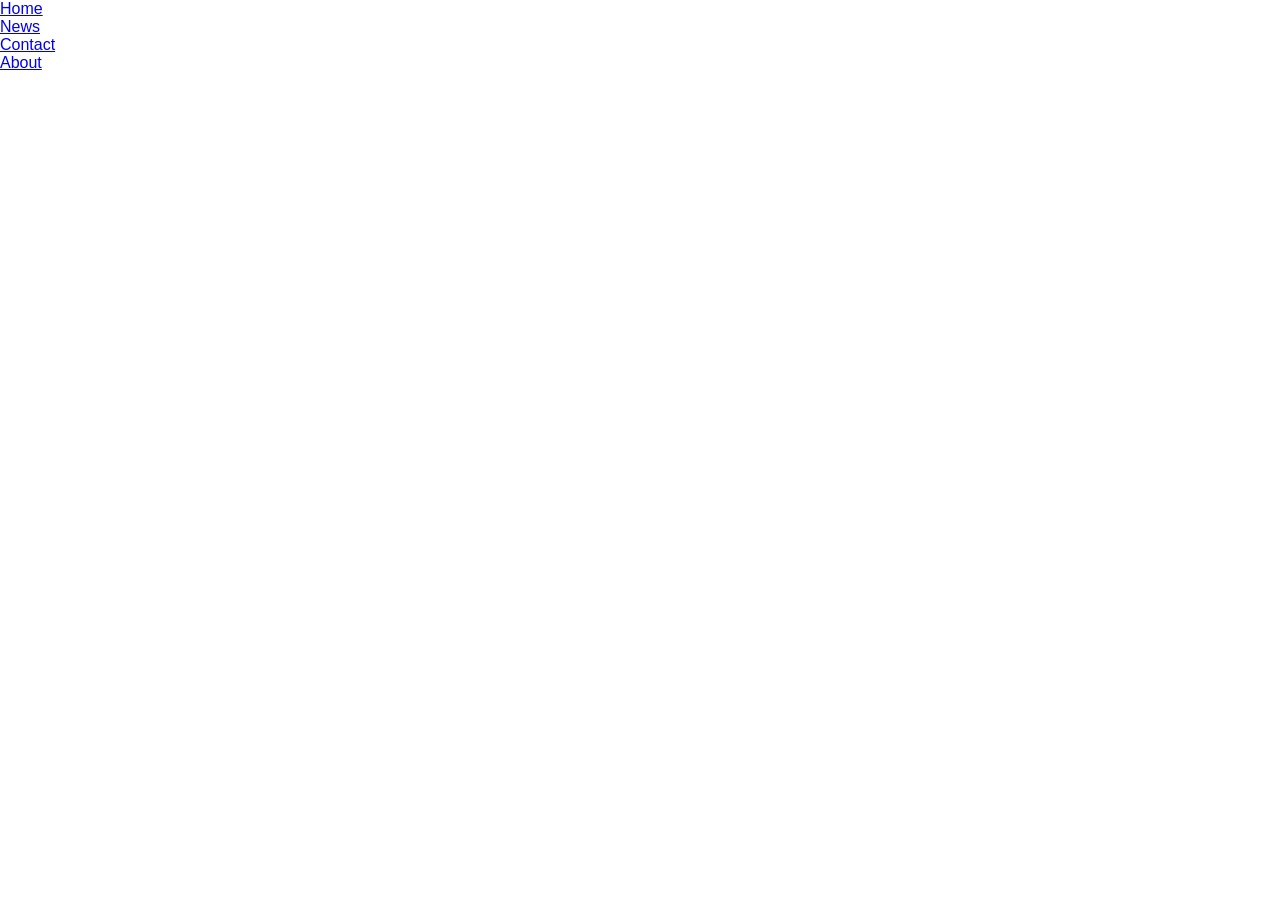
<file: Index.html>
<!DOCTYPE html>
<html lang="en">
<head>
    <meta charset="UTF-8">
    <title>Title</title>
<link rel="stylesheet" href="style.css">
</head>
<body>
<ul>
  <li><a class="active" href="#home">Home</a></li>
  <li><a href="#news">News</a></li>
  <li><a href="#contact">Contact</a></li>
  <li><a href="#about">About</a></li>
</ul>

</body>
</html>
</file>
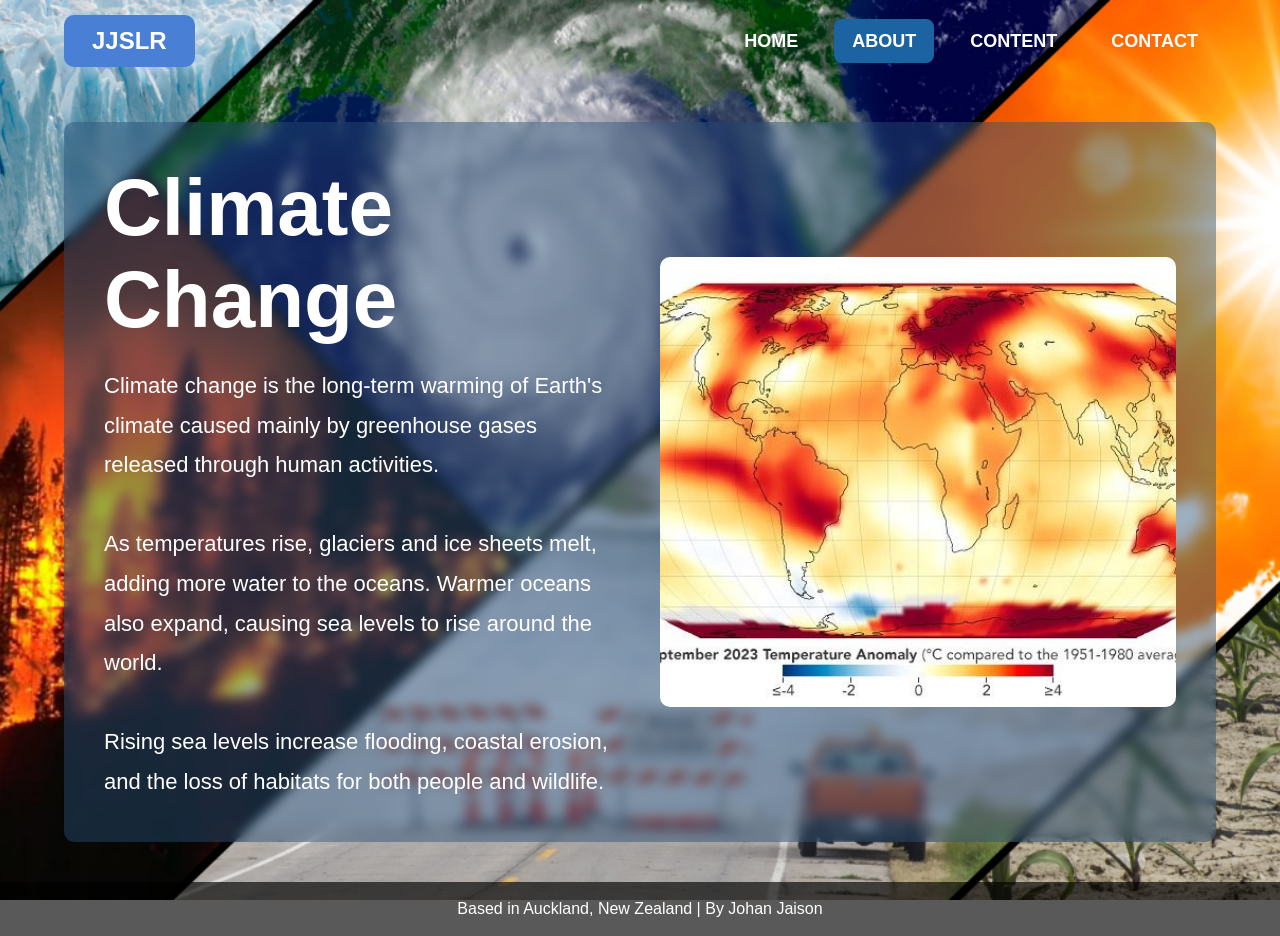
<file: about.html>
<!DOCTYPE html>
<html lang="en">

<head>

    <meta charset="UTF-8">
    <meta name="viewport" content="width=device-width, initial-scale=1.0">

    <title>About | Sea Level Rise</title>
<!-- linking css to html -->
    <link rel="stylesheet" href="style.css">

</head>

<body style="background-image:url('image/about.png');">

<nav>

    <div class="nav-container">

        <a href="home.html" class="logo">
            JJSLR
        </a>

        <ul>
<!-- navigation -->
            <li><a href="home.html">HOME</a></li>
            <li><a class="active" href="about.html">ABOUT</a></li>
            <li><a href="content.html">CONTENT</a></li>
            <li><a href="contact.html">CONTACT</a></li>

        </ul>

    </div>

</nav>

<div class="page">
<!-- container -->
    <div class="content-box">

        <div class="row">

            <div class="column">
<!-- pharagraph -->
                <h1>Climate Change</h1>

                <p>

                    Climate change is the long-term warming of Earth's
                    climate caused mainly by greenhouse gases released
                    through human activities.

                    <br><br>

                    As temperatures rise, glaciers and ice sheets melt,
                    adding more water to the oceans. Warmer oceans also
                    expand, causing sea levels to rise around the world.

                    <br><br>

                    Rising sea levels increase flooding, coastal erosion,
                    and the loss of habitats for both people and wildlife.

                </p>

            </div>

            <div class="column">
<!-- image in container -->
                <img src="image/climate.png"
                     alt="Climate Change">

            </div>

        </div>

    </div>

</div>
<!-- footer -->
<footer>

Based in Auckland, New Zealand | By Johan Jaison

</footer>

</body>

</html>
</file>
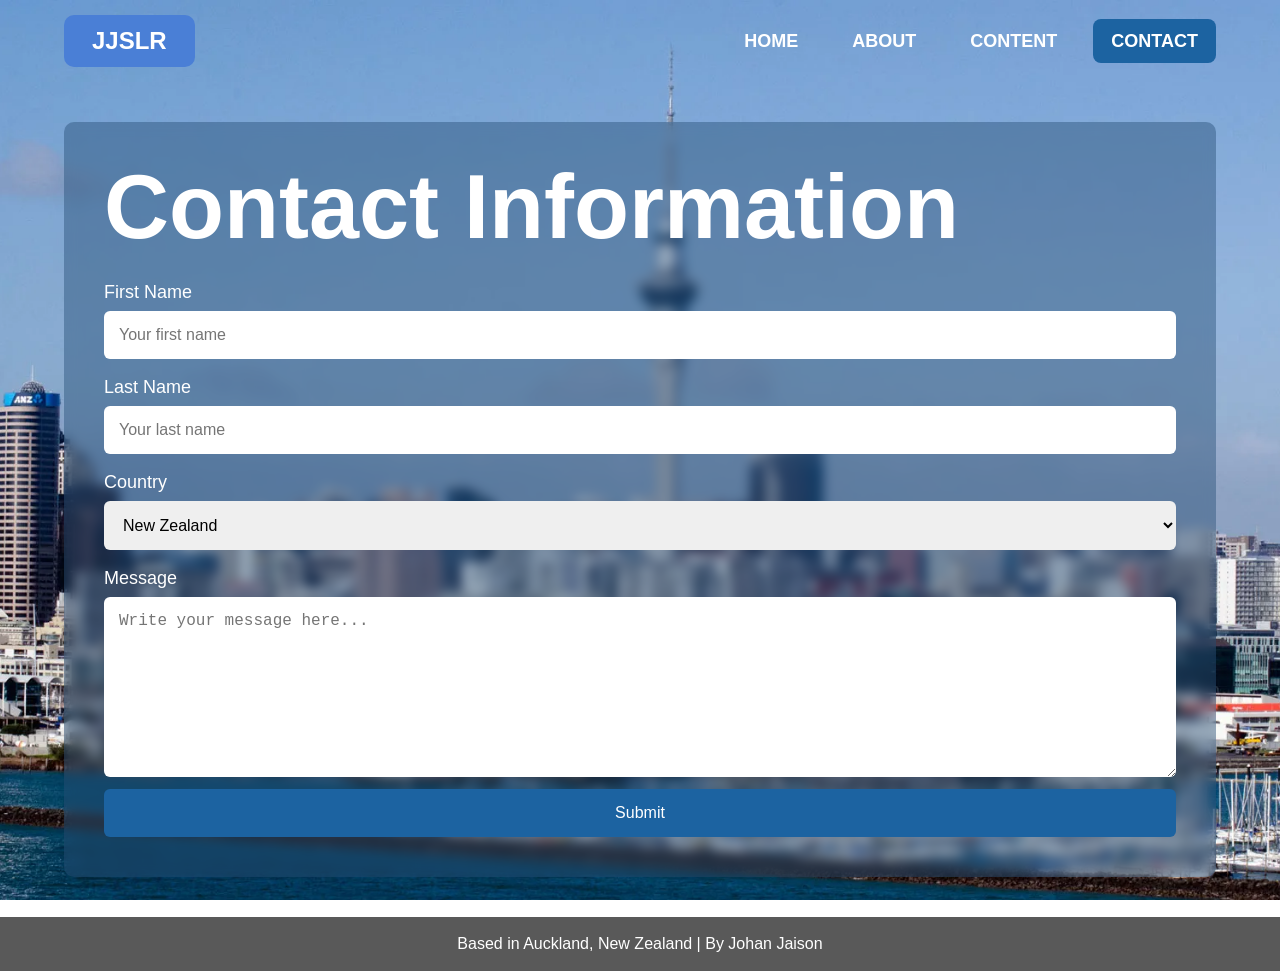
<file: contact.html>
<!DOCTYPE html>
<html lang="en">

<head>

    <meta charset="UTF-8">
    <meta name="viewport" content="width=device-width, initial-scale=1.0">

    <title>Sea Level Rise | Contact</title>
<!-- linking css to html -->
    <link rel="stylesheet" href="style.css">

</head>
<!-- main background -->
<body style="background-image: url('image/contact.png');">

    <nav>

        <div class="nav-container">

            <a href="home.html" class="logo">
                JJSLR
            </a>
<!-- navigation -->
            <ul>

                <li><a href="home.html">HOME</a></li>
                <li><a href="about.html">ABOUT</a></li>
                <li><a href="content.html">CONTENT</a></li>
                <li><a class="active" href="contact.html">CONTACT</a></li>

            </ul>

        </div>

    </nav>

    <div class="page">

        <div class="content-box">

            <h1 class="page-title">Contact Information</h1>

            <form action="#">
<!-- first name -->
                <label for="fname">First Name</label>
                <input type="text" id="fname" name="firstname" placeholder="Your first name">
<!-- last name -->
                <label for="lname">Last Name</label>
                <input type="text" id="lname" name="lastname" placeholder="Your last name">
<!-- country -->
                <label for="country">Country</label>

                <select id="country" name="country">
<!-- country options -->
                    <option value="newzealand">New Zealand</option>
                    <option value="australia">Australia</option>
                    <option value="china">China</option>
                    <option value="singapore">Singapore</option>
                    <option value="usa">Usa</option>
                    <option value="india">India</option>

                </select>
<!-- message  -->
                <label for="message">Message</label>

                <textarea id="message"
                          name="message"
                          placeholder="Write your message here..."></textarea>

                <input type="submit" value="Submit">

            </form>

        </div>

    </div>

    <footer>
<!-- footer -->
        <p>
          Based in Auckland, New Zealand | By Johan Jaison
        </p>

    </footer>

</body>

</html>
</file>
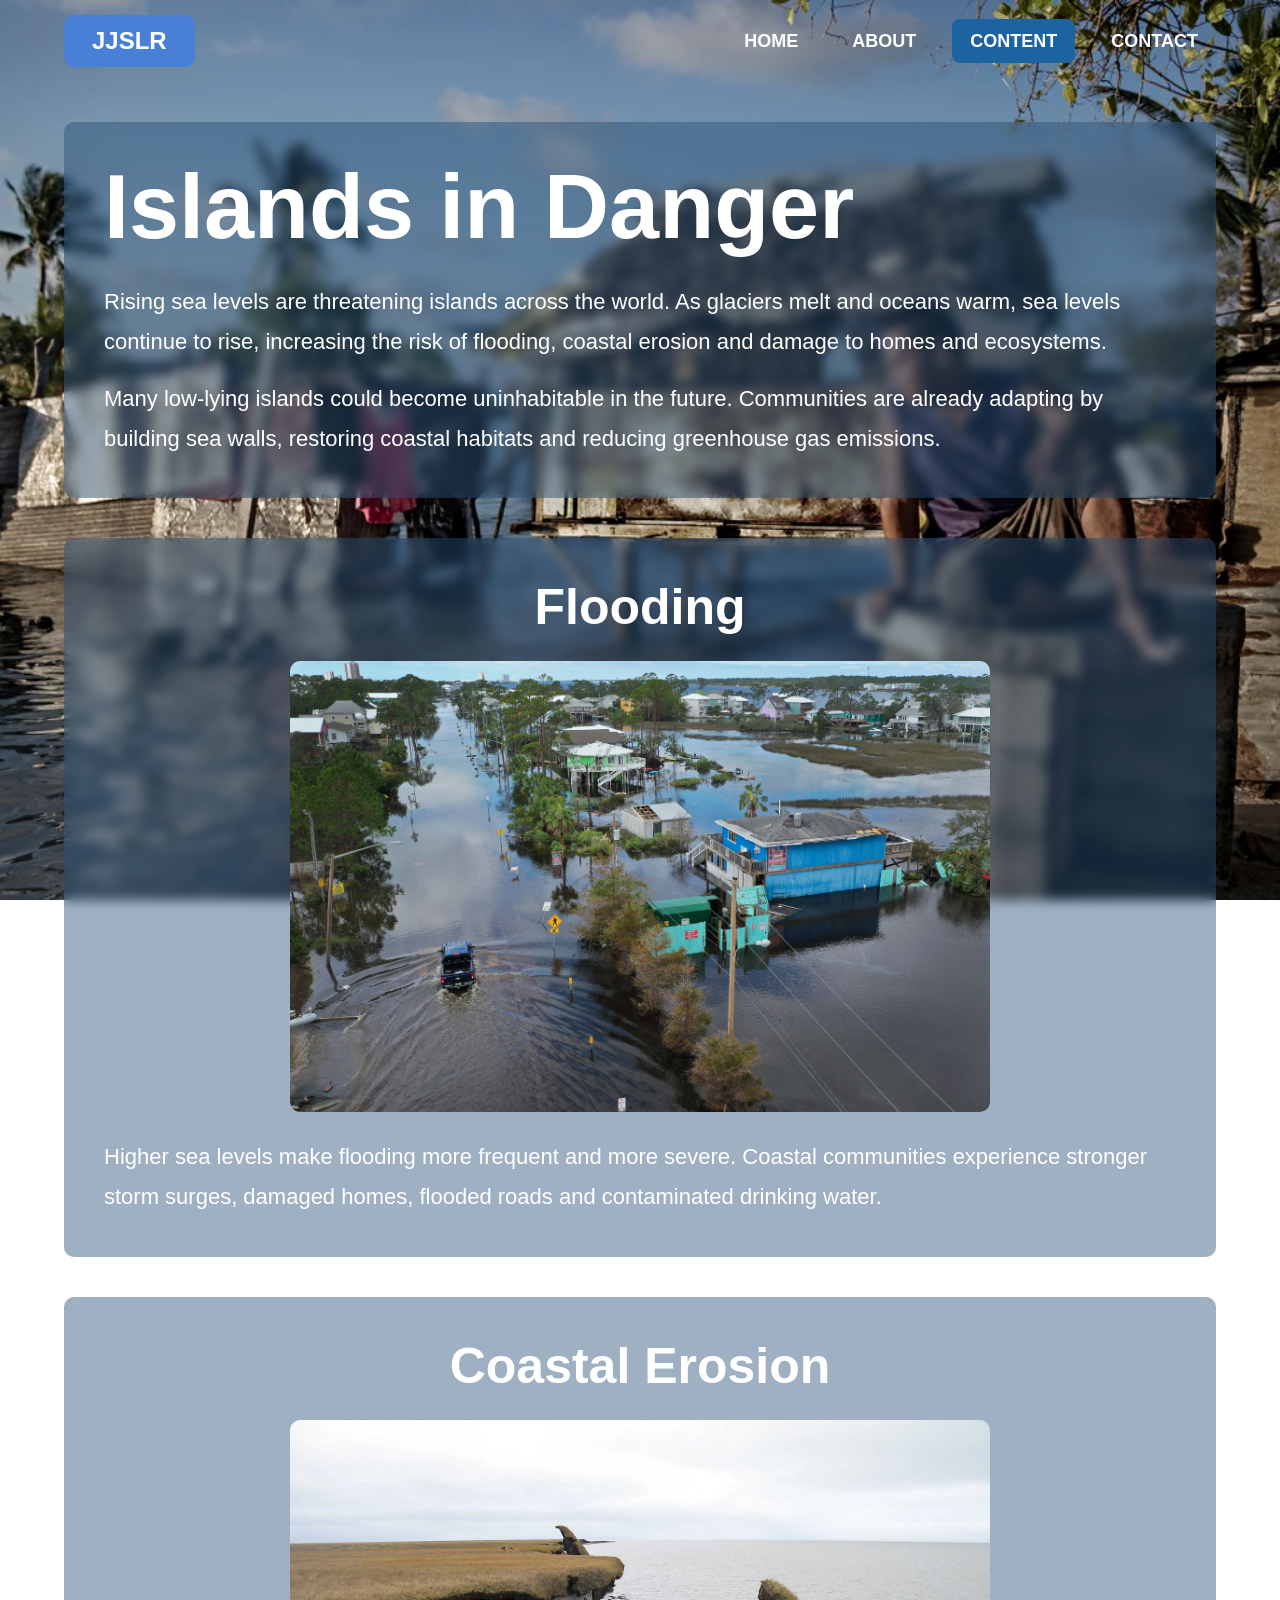
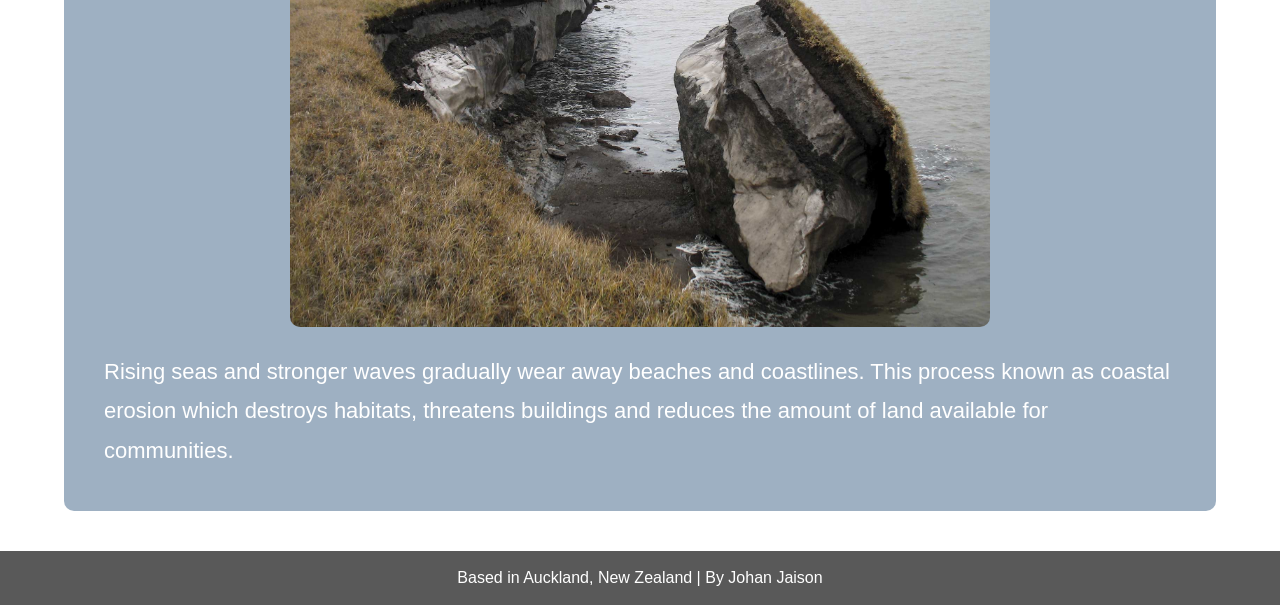
<file: content.html>
<!DOCTYPE html>
<html lang="en">

<head>
    <meta charset="UTF-8">
    <meta name="viewport" content="width=device-width, initial-scale=1.0">
    <title>Sea Level Rise | Content</title>
<!-- linking css to html -->
    <link rel="stylesheet" href="style.css">
</head>

<body style="background-image:url('image/content.png');">

    <nav>

        <div class="nav-container">

            <a href="home.html" class="logo">JJSLR</a>
<!-- navigation -->
            <ul>
                <li><a href="home.html">HOME</a></li>
                <li><a href="about.html">ABOUT</a></li>
                <li><a class="active" href="content.html">CONTENT</a></li>
                <li><a href="contact.html">CONTACT</a></li>
            </ul>

        </div>

    </nav>

    <div class="page">

        <!-- Main Introduction -->

        <div class="content-box">

            <h1 class="page-title">Islands in Danger</h1>

            <p>
                Rising sea levels are threatening islands across the world.
                As glaciers melt and oceans warm, sea levels continue to rise,
                increasing the risk of flooding, coastal erosion and damage
                to homes and ecosystems.
            </p>

            <br>

            <p>
                Many low-lying islands could become uninhabitable in the future.
                Communities are already adapting by building sea walls,
                restoring coastal habitats and reducing greenhouse gas emissions.
            </p>

        </div>

        <!-- Flooding -->

        <div class="content-box">

            <h2>Flooding</h2>

            <img src="image/flooding.jpg" alt="Flooding">

            <p>
                Higher sea levels make flooding more frequent and more severe.
                Coastal communities experience stronger storm surges, damaged
                homes, flooded roads and contaminated drinking water.
            </p>

        </div>

        <!-- Coastal Erosion -->

        <div class="content-box">

            <h2>Coastal Erosion</h2>

            <img src="image/coastal erosion.jpg" alt="Coastal Erosion">

            <p>
                Rising seas and stronger waves gradually wear away beaches and
                coastlines. This process known as coastal erosion which destroys
                habitats, threatens buildings and reduces the amount of land
                available for communities.
            </p>

        </div>

    </div>

    <footer>

        <p> Based in Auckland, New Zealand | By Johan Jaison </p>

    </footer>

</body>

</html>
</file>
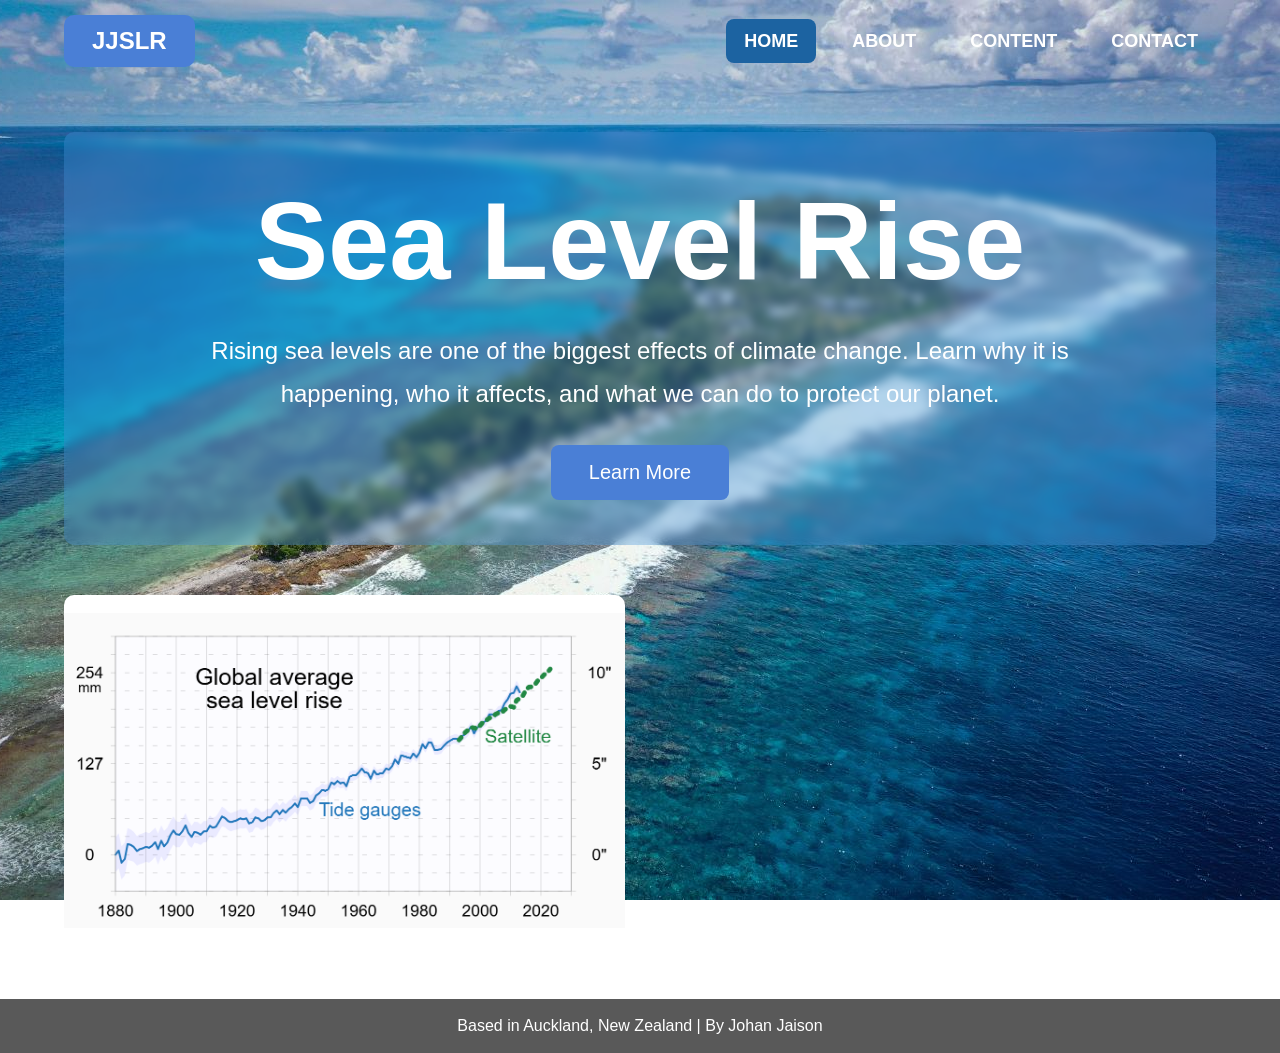
<file: home.html>
<!DOCTYPE html>
<html lang="en">

<head>

    <meta charset="UTF-8">
    <meta name="viewport" content="width=device-width, initial-scale=1.0">
<!-- title -->
    <title>Sea Level Rise | Home</title>
<!-- linking css to html -->
    <link rel="stylesheet" href="style.css">

</head>

<body style="background-image:url('image/image.png');">

<nav>

    <div class="nav-container">

        <a href="home.html" class="logo">
            JJSLR
        </a>

        <ul>

            <li><a class="active" href="home.html">HOME</a></li>
            <li><a href="about.html">ABOUT</a></li>
            <li><a href="content.html">CONTENT</a></li>
            <li><a href="contact.html">CONTACT</a></li>

        </ul>

    </div>

</nav>

<div class="page">

    <div class="hero">

        <div class="title-box">
<!--  display title -->
            <h1>Sea Level Rise</h1>

            <p>
                Rising sea levels are one of the biggest effects of climate change.
                Learn why it is happening, who it affects, and what we can do to
                protect our planet.
            </p>
<!-- learn more button  -->
            <a href="about.html" class="button">
                Learn More
            </a>

        </div>

    </div>

    <div class="bottom-section">
<!-- graph -->
        <div class="graph">

            <img src="image/graph.png" alt="Sea Level Rise Graph">

<!-- video -->
        </div>

        <div class="video">

            <iframe src="https://www.youtube.com/embed/msnOHuPep9I?si=pyfNaQ9O7g0REuNB" title="YouTube video player" frameborder="0" allow="accelerometer; autoplay; clipboard-write; encrypted-media; gyroscope; picture-in-picture; web-share" referrerpolicy="strict-origin-when-cross-origin" allowfullscreen></iframe>

        </div>

    </div>

</div>
<!-- footer -->
<footer>

Based in Auckland, New Zealand | By Johan Jaison

</footer>

</body>

</html>
</file>
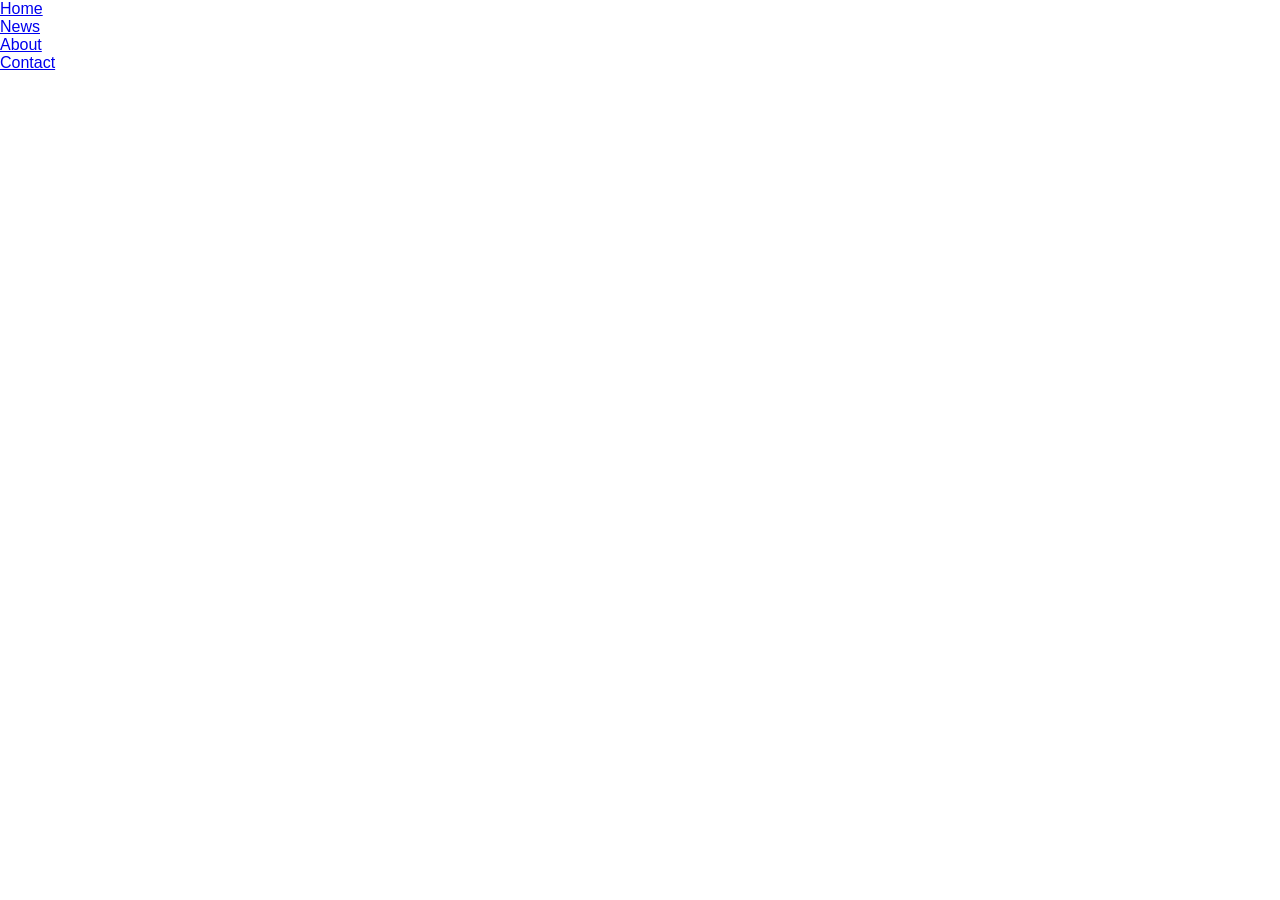
<file: news.html>
<!DOCTYPE html>
<html lang="en">
<head>
    <meta charset="UTF-8">
    <title>Sea Level Rise</title>
    <link rel="stylesheet" href="style.css">
</head>
<body>
<ul>
  <li><a href="home.html">Home</a></li>
  <li><a class="active" href="news.html">News</a></li>
  <li><a href="about.html">About</a></li>
  <li><a href="contact.html">Contact</a></li>
</ul>

<h2>zon</h2>
</file>
<file: style.css>
/* ========================
   RESET
================================== */

*{
    margin:0;
    padding:0;
    box-sizing:border-box;
}

/* ==================================
   BODY
======================== */

body{
    font-family: Arial, Helvetica, sans-serif;
    color: white;

    background-size: cover;
    background-position: center;
    background-repeat: no-repeat;
    background-attachment: fixed;

    min-height: 100vh;
    display: flex;
    flex-direction: column;
}

/* ==================
   PAGE CONTAINER
================================ */

.page{
    width:90%;
    max-width:1400px;
    margin:auto;

    flex:1;
}

/* ============================
   NAVIGATION
====================== */

nav{
    width:100%;
    background:transparent;
    padding:15px 0;
}

.nav-container{

    width:90%;
    max-width:1400px;

    margin:auto;

    display:flex;

    justify-content:space-between;

    align-items:center;

}

.logo{

    background:#4A7FD6;

    color:white;

    text-decoration:none;

    font-size:24px;

    font-weight:bold;

    padding:12px 28px;

    border-radius:10px;

}

nav ul{

    list-style:none;

    display:flex;

    gap:18px;

}

nav ul li a{

    color:white;

    text-decoration:none;

    font-weight:bold;

    font-size:18px;

    padding:12px 18px;

    border-radius:8px;

    transition:.3s;

}

nav ul li a:hover{

    background:#74B1E7;

}

nav ul li a.active{

    background:#1C63A1;

}

/* ==================
   container
========================================== */

.hero{

    display:flex;

    justify-content:center;

    margin-top:50px;

}

.title-box{

    width:100%;

    background:rgba(70,150,220,.35);

    backdrop-filter:blur(5px);

    padding:45px;

    border-radius:10px;

    text-align:center;

}

.title-box h1{

    font-size:110px;

    font-weight:900;

    margin-bottom:25px;

}

.title-box p{

    font-size:24px;

    line-height:1.8;

    max-width:900px;

    margin:auto;

}

/* ===========================
   BUTTON
================================== */

.button{

    display:inline-block;

    margin-top:30px;

    background:#4A7FD6;

    color:white;

    text-decoration:none;

    padding:16px 38px;

    border-radius:8px;

    font-size:20px;

    transition:.3s;

}

.button:hover{

    background:#74B1E7;

}

/* ============================
   GRAPH & VIDEO
================== */

.bottom-section{

    display:flex;

    gap:30px;

    margin:50px 0;

    align-items:stretch;

}

.graph,
.video{

    flex:1;

}

.graph img{

    width:100%;

    height:350px;

    object-fit:contain;

    background:white;

    border-radius:10px;

}

.video iframe{

    width:100%;

    height:350px;

    border:none;

    border-radius:10px;

}
/* =======================
   PAGE TITLES
=============== */

.page-title{

    font-size:90px;

    font-weight:900;

    color:white;

    margin-bottom:30px;

    line-height:1;

}

/* ===========================
   CONTENT BOX
================================== */

.content-box{

    background:rgba(40,80,120,.45);

    backdrop-filter:blur(6px);

    border-radius:10px;

    padding:40px;

    margin:40px 0;

}

/* ================================
   ROWS & COLUMNS
======================== */

.row{

    display:flex;

    gap:40px;

    align-items:center;

}

.column{

    flex:1;

}

.column h1{

    font-size:80px;

    margin-bottom:20px;

}

.column h2{

    font-size:50px;

    margin-bottom:20px;

}

.column p{

    font-size:22px;

    line-height:1.8;

}

.column img{

    width:100%;

    height:450px;

    object-fit:cover;

    border-radius:10px;

}

/* ======================
   CONTENT PAGE IMAGES
======================================== */

.content-box img{

    width:100%;

    max-width:700px;

    display:block;

    margin:25px auto;

    border-radius:10px;

}

.content-box h2{

    font-size:50px;

    margin-bottom:20px;

    text-align:center;

}

.content-box p{

    font-size:22px;

    line-height:1.8;

}

/* =============================
   CONTACT FORM
====================================== */

form{

    margin-top:20px;

}

label{

    display:block;

    margin-top:18px;

    font-size:18px;

}

input,
textarea,
select{

    width:100%;
    padding:15px;
    margin-top:8px;
    border:none;
    border-radius:6px;
    font-size:16px;

}


textarea{

    resize:vertical;

    min-height:180px;

}

input[type="submit"]{

    background:#1C63A1;

    color:white;

    cursor:pointer;

    transition:.3s;

}

input[type="submit"]:hover{

    background:#74B1E7;

}

/* =========================
   TABLES
======================== */

table{

    width:100%;

    border-collapse:collapse;

    margin-top:20px;

}

th{

    background:#1C63A1;

}

th,
td{

    border:1px solid white;

    padding:15px;

    text-align:left;

}

/* ========================
   FOOTER
=============================== */

footer{
    width:100%;
    background:rgba(0,0,0,.65);
    color:white;
    text-align:center;
    padding:18px;
    font-size:16px;
}


/* ============
   RESPONSIVE (PHONES ,IPAD)
========================== */

@media screen and (max-width:900px){

    .nav-container{

        flex-direction:column;

        gap:20px;

    }

    nav ul{

        flex-wrap:wrap;

        justify-content:center;

    }

    .title-box h1{

        font-size:60px;

    }

    .title-box p{

        font-size:20px;

    }

    .page-title{

        font-size:60px;

    }

    .row{

        flex-direction:column;

    }

    .bottom-section{

        flex-direction:column;

    }

    .graph img,
    .video iframe{

        height:250px;

    }

    .column img{

        height:300px;

    }

    .column h2{

        font-size:38px;

    }

    .column p{

        font-size:18px;

    }

}
</file>
